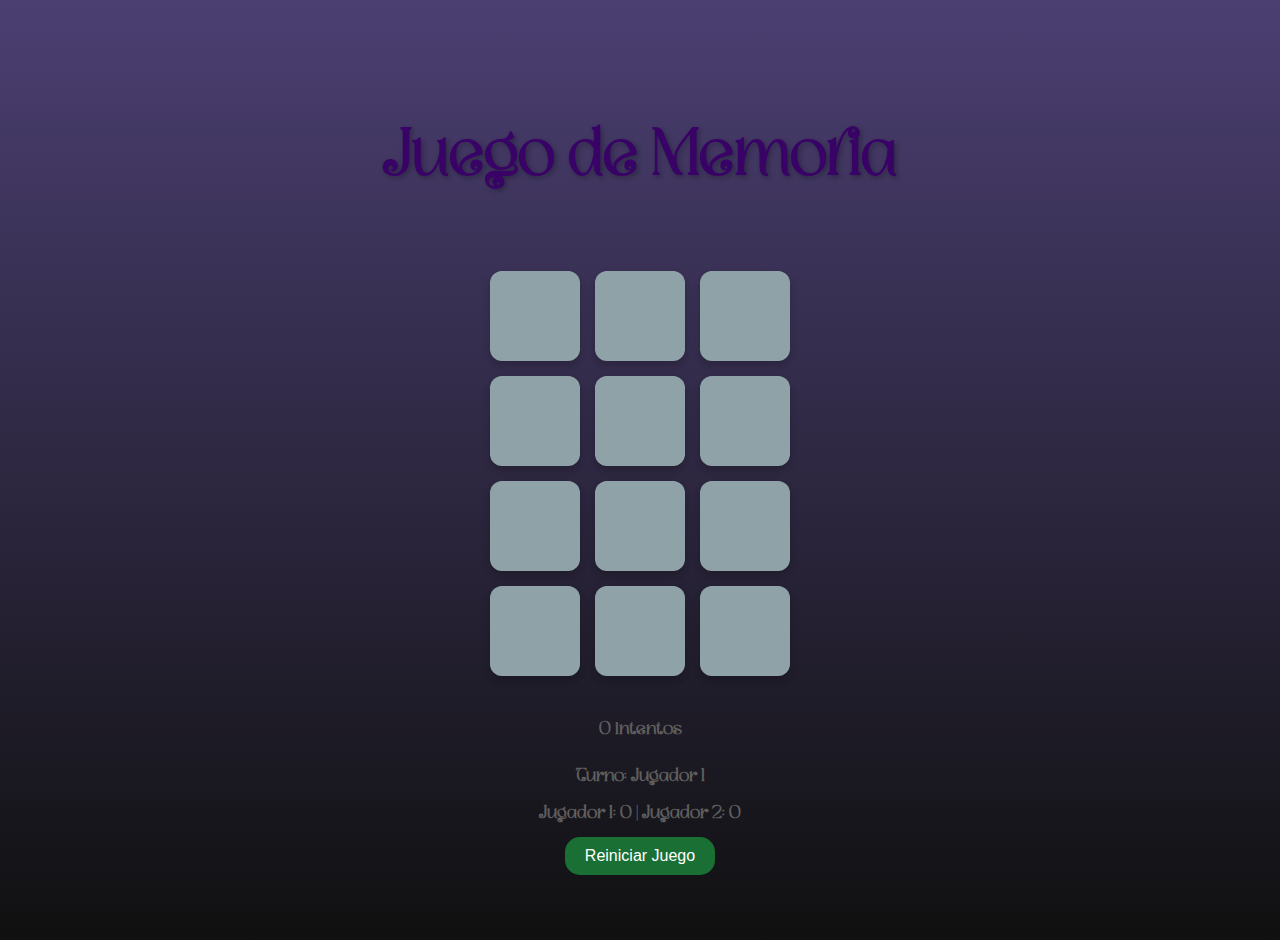
<file: ramaKarly/index.html>
<!DOCTYPE html>
<html lang="es">
<head>
  <meta charset="UTF-8" />
  <meta name="viewport" content="width=device-width, initial-scale=1.0" />
  <title>Juego de Memoria - 2 Jugadores</title>
  <link rel="stylesheet" href="style.css" />
</head>
<body>
  <h1>Juego de Memoria</h1>
  <div id="game"></div>
  <div id="stats">0 intentos</div>
  <div id="turn">Turno: Jugador 1</div>
  <div id="scores">
    <span>Jugador 1: <span id="score1">0</span></span> |
    <span>Jugador 2: <span id="score2">0</span></span>
  </div>
  <button id="reset-btn">Reiniciar Juego</button>
  <script src="script.js"></script>
</body>
</html>
</file>
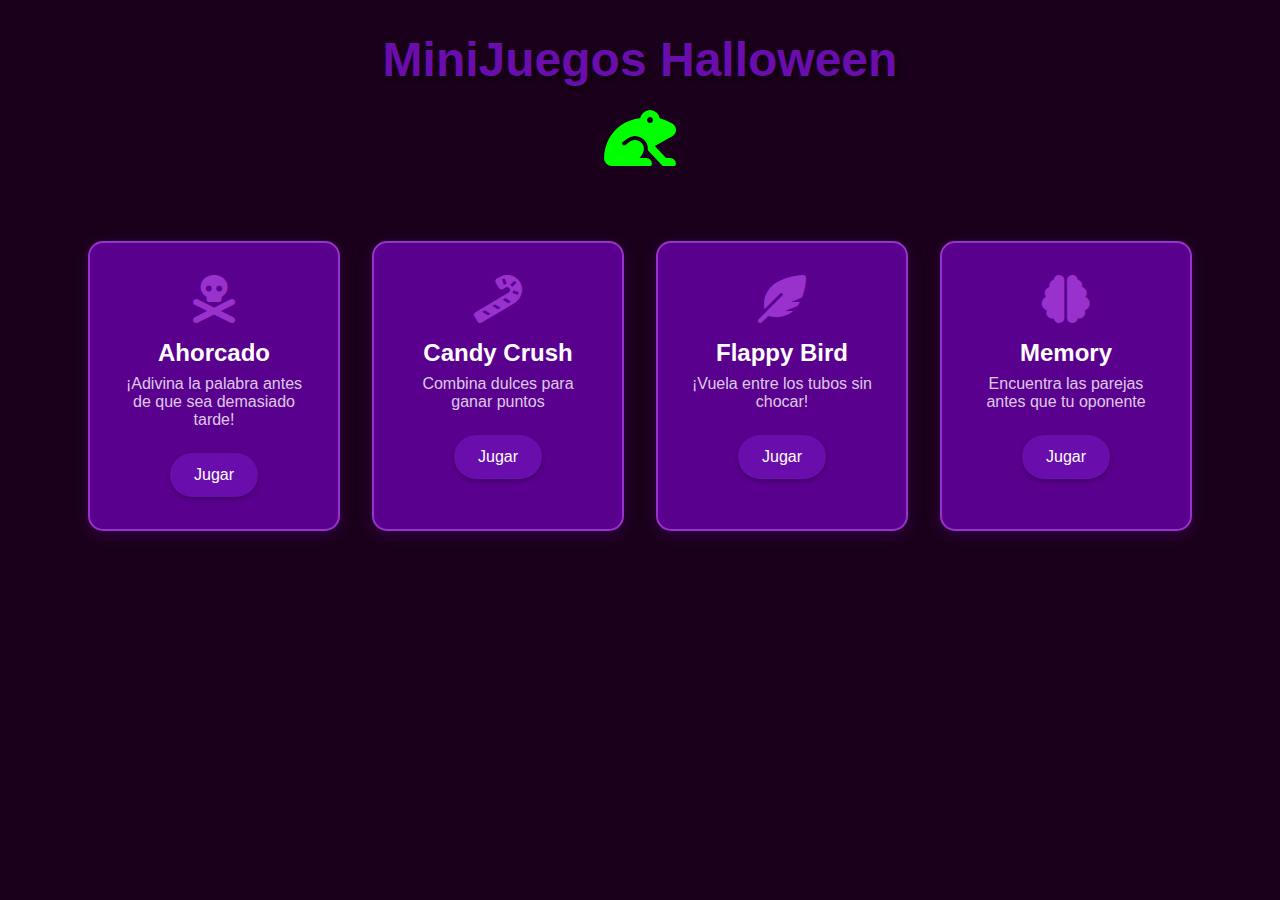
<file: ataroClon/Ataro1-main/index.html>
<!DOCTYPE html>
<html lang="es">
<head>
    <meta charset="UTF-8">
    <meta name="viewport" content="width=device-width, initial-scale=1.0">
    <title>MiniJuegos Halloween</title>
    <link rel="stylesheet" href="style.css">
    <link rel="stylesheet" href="https://cdnjs.cloudflare.com/ajax/libs/font-awesome/6.0.0/css/all.min.css">
</head>
<body>
    <div class="container">
        <header>
            <h1>MiniJuegos Halloween</h1>
            <div class="frog-icon">
                <i class="fas fa-frog"></i>
            </div>
        </header>
        
        <main>
            <div class="game-card" id="ahorcado">
                <i class="fas fa-skull-crossbones"></i>
                <h2>Ahorcado</h2>
                <p>¡Adivina la palabra antes de que sea demasiado tarde!</p>
                <button class="play-btn">Jugar</button>
            </div>

            <div class="game-card" id="candy-crush">
                <i class="fas fa-candy-cane"></i>
                <h2>Candy Crush</h2>
                <p>Combina dulces para ganar puntos</p>
                <button class="play-btn">Jugar</button>
            </div>

            <div class="game-card" id="flappy-bird">
                <i class="fas fa-feather-alt"></i>
                <h2>Flappy Bird</h2>
                <p>¡Vuela entre los tubos sin chocar!</p>
                <button class="play-btn">Jugar</button>
            </div>

            <div class="game-card" id="memory">
                <i class="fas fa-brain"></i>
                <h2>Memory</h2>
                <p>Encuentra las parejas antes que tu oponente</p>
                <button class="play-btn">Jugar</button>
            </div>
        </main>
    </div>
    <script src="script.js"></script>
</body>
</html>
</file>
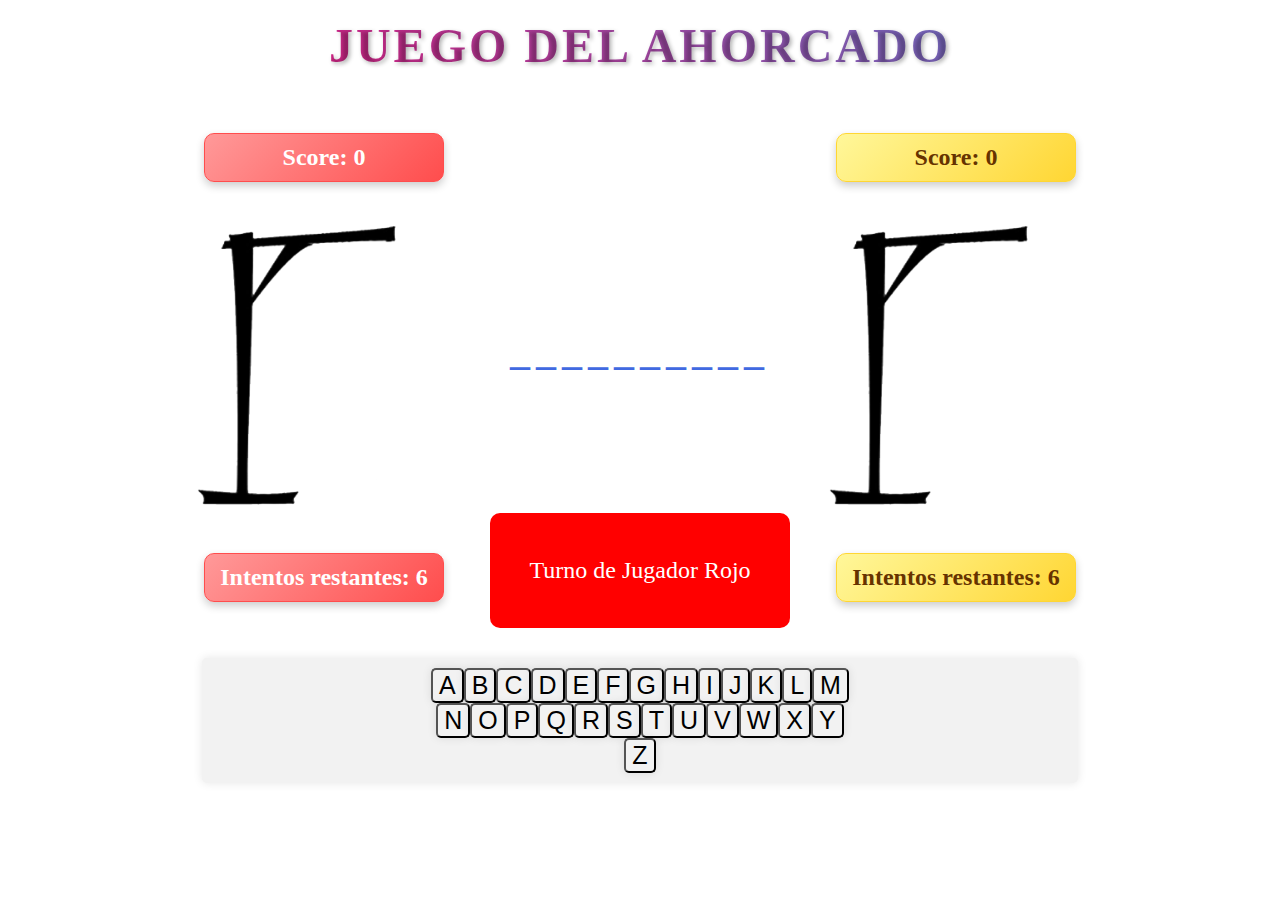
<file: Ahorcado.html>
<!DOCTYPE html>
<html lang="es">

<head>
  <meta charset="utf-8">
  <title>Ud.2 - Relacion de ejercicios 5</title>
  <link rel="stylesheet" href="estilo-ahoracado.css">
  <meta name="viewport" content="width=device-width, initial-scale=1.0">

</head>

<body>

  <div class="main-container">

    <h1 class="titulo">Juego del ahorcado</h1>
    <h1 id="msg-final"></h1>
    <h3 id="acierto"></h3>
    <div class="ahorcados">

      <div class="ahorcado1">
        <div class="scoreRojo">Score: 0</div>
        <picture>
          <img src="img/ahorcado_6.png" alt="" id="image6">
          <img src="img/ahorcado_5.png" alt="" id="image5">
          <img src="img/ahorcado_4.png" alt="" id="image4">
          <img src="img/ahorcado_3.png" alt="" id="image3">
          <img src="img/ahorcado_2.png" alt="" id="image2">
          <img src="img/ahorcado_1.png" alt="" id="image1">
          <img src="img/ahorcado_0.png" alt="" id="image0">
        </picture>
        <div class="intentosRojo">Intentos restantes: 6</div>
      </div>
      <div class="ahorcado2">
        <div class="scoreAmarillo">Score: 0</div>
        <picture>
          <img src="img/ahorcado_6.png" alt="" id="image6_1">
          <img src="img/ahorcado_5.png" alt="" id="image5_1">
          <img src="img/ahorcado_4.png" alt="" id="image4_1">
          <img src="img/ahorcado_3.png" alt="" id="image3_1">
          <img src="img/ahorcado_2.png" alt="" id="image2_1">
          <img src="img/ahorcado_1.png" alt="" id="image1_1">
          <img src="img/ahorcado_0.png" alt="" id="image0_1">
        </picture>
        <div class="intentosAmarillo">Intentos restantes: 6</div>
      </div>
      <h2 class="palabra" id="palabra"></h2>
    </div>
    <div id="turnPanel" class="turn-panel">
      <p id="turnText">Turno de Jugador 1</p>
    </div>
    <h2 class="palabra" id="palabra"></h2>
    <div class="flex-row" id="turnos">
    </div>



  </div>
  <div class="contenedor-flex">
    <div class="letrero">
      <div class="col">
        <div class="flex-row" id="abcdario"></div>
      </div>
      <div class="col"></div>
    </div>
  </div>
<!-- Panel modal para fin del juego -->
<div id="endGamePanel" class="modal">
  <div class="modal-content">
    <h2>Fin del Juego</h2>
    <p>El juego ha finalizado. Haz clic abajo para volver al inicio.</p>
    <button id="btnHome">Volver al inicio</button>
  </div>
</div>

  <script src="ahorcado.js"></script>
</body>

</html>
</file>
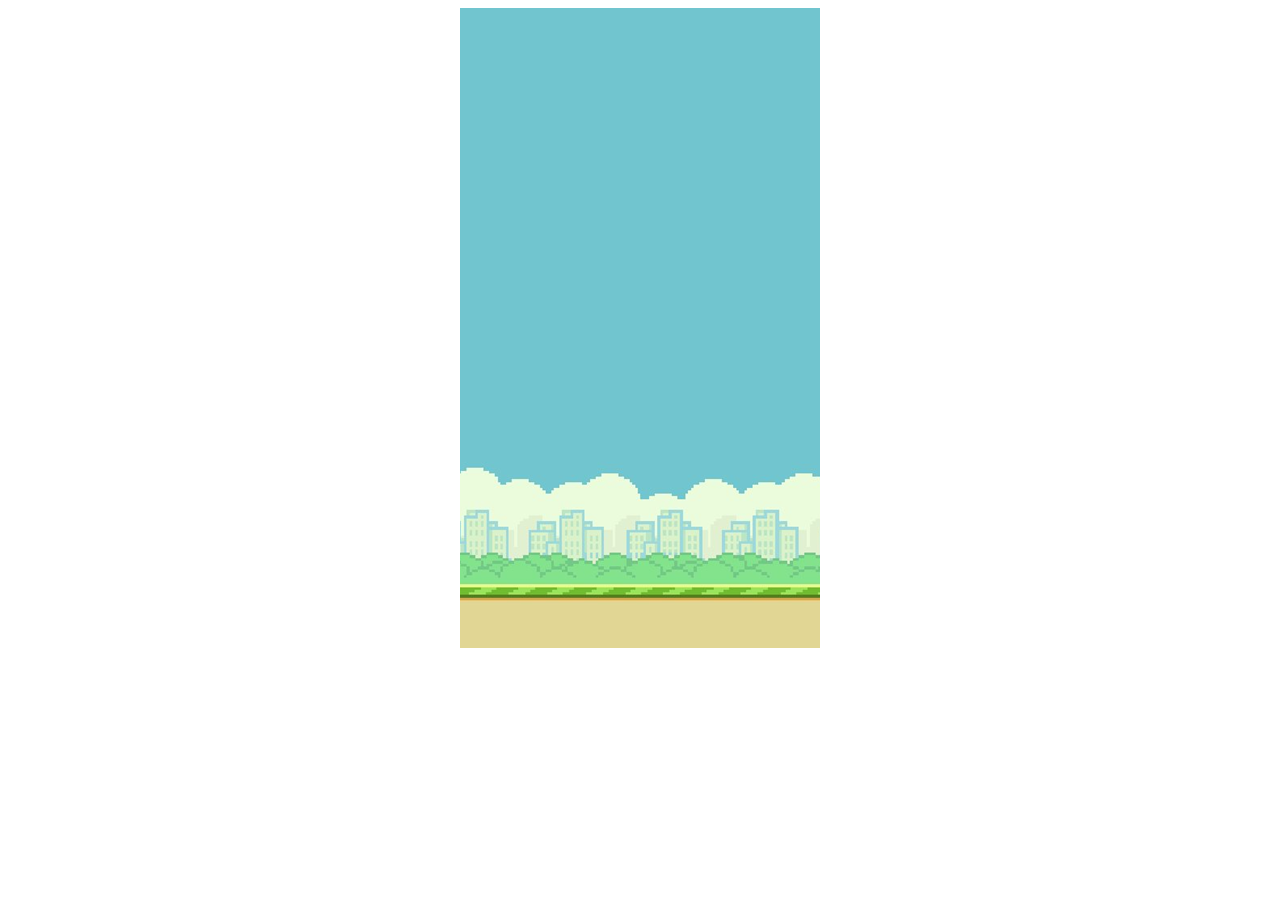
<file: fb/fb.html>
<!DOCTYPE html>
<html lang="en">
<head>
    <meta charset="UTF-8">
    <meta name="viewport" content="width=device-width, initial-scale=1.0">
    <title>FlappyMeiga</title>
    <link rel="stylesheet" href="fb.css">
    <script src="fb.js"></script>
</head>
<body>
    <canvas id="tablero"></canvas>
</body>
</html>
</file>
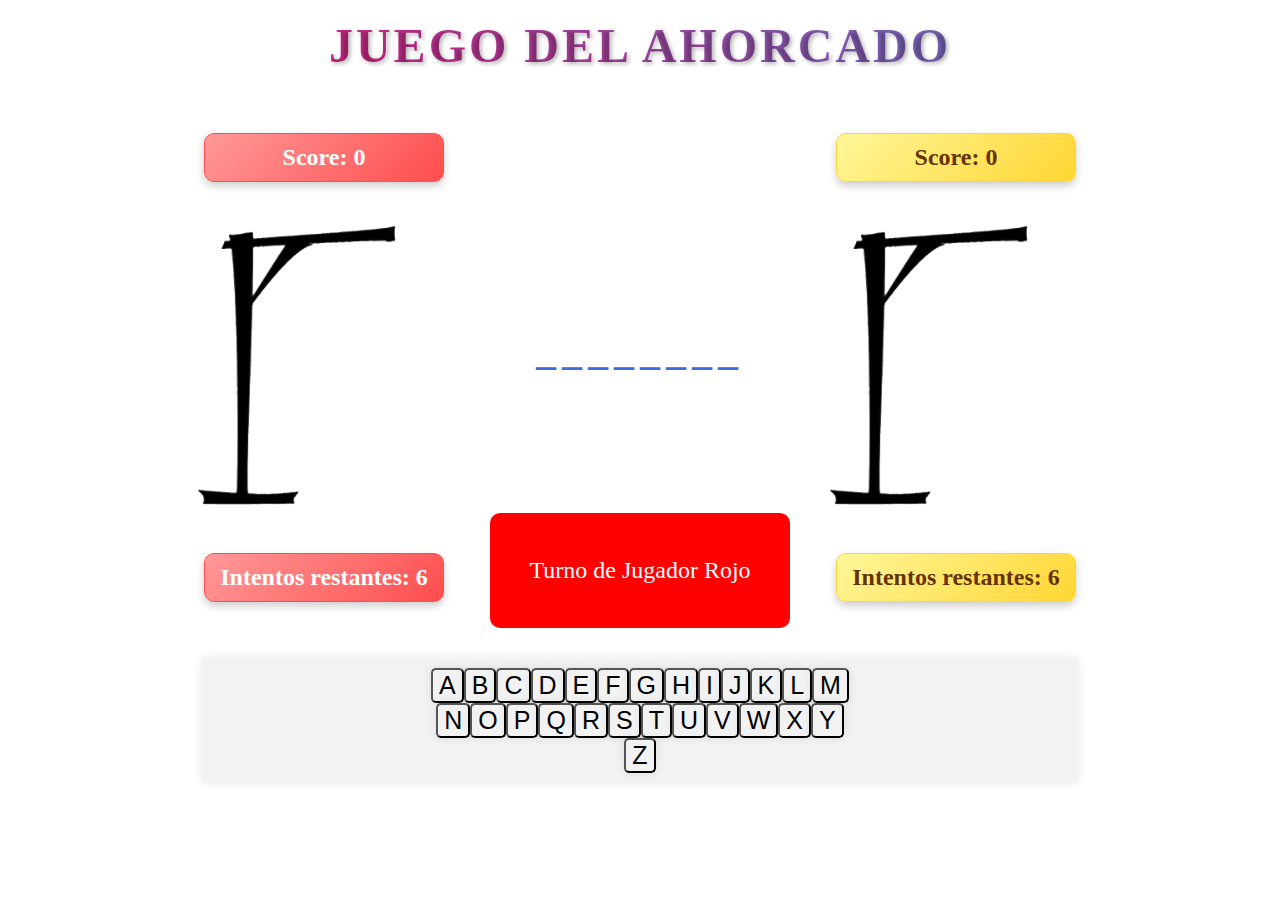
<file: ataroClon/Ataro1-main/Ahorcado.html>
<!DOCTYPE html>
<html lang="es">

<head>
  <meta charset="utf-8">
  <title>Ud.2 - Relacion de ejercicios 5</title>
  <link rel="stylesheet" href="estilo-ahoracado.css">
  <meta name="viewport" content="width=device-width, initial-scale=1.0">

</head>

<body>

  <div class="main-container">

    <h1 class="titulo">Juego del ahorcado</h1>
    <h1 id="msg-final"></h1>
    <h3 id="acierto"></h3>
    <div class="ahorcados">

      <div class="ahorcado1">
        <div class="scoreRojo">Score: 0</div>
        <picture>
          <img src="img/ahorcado_6.png" alt="" id="image6">
          <img src="img/ahorcado_5.png" alt="" id="image5">
          <img src="img/ahorcado_4.png" alt="" id="image4">
          <img src="img/ahorcado_3.png" alt="" id="image3">
          <img src="img/ahorcado_2.png" alt="" id="image2">
          <img src="img/ahorcado_1.png" alt="" id="image1">
          <img src="img/ahorcado_0.png" alt="" id="image0">
        </picture>
        <div class="intentosRojo">Intentos restantes: 6</div>
      </div>
      <div class="ahorcado2">
        <div class="scoreAmarillo">Score: 0</div>
        <picture>
          <img src="img/ahorcado_6.png" alt="" id="image6_1">
          <img src="img/ahorcado_5.png" alt="" id="image5_1">
          <img src="img/ahorcado_4.png" alt="" id="image4_1">
          <img src="img/ahorcado_3.png" alt="" id="image3_1">
          <img src="img/ahorcado_2.png" alt="" id="image2_1">
          <img src="img/ahorcado_1.png" alt="" id="image1_1">
          <img src="img/ahorcado_0.png" alt="" id="image0_1">
        </picture>
        <div class="intentosAmarillo">Intentos restantes: 6</div>
      </div>
      <h2 class="palabra" id="palabra"></h2>
    </div>
    <div id="turnPanel" class="turn-panel">
      <p id="turnText">Turno de Jugador 1</p>
    </div>
    <h2 class="palabra" id="palabra"></h2>
    <div class="flex-row" id="turnos">
    </div>



  </div>
  <div class="contenedor-flex">
    <div class="letrero">
      <div class="col">
        <div class="flex-row" id="abcdario"></div>
      </div>
      <div class="col"></div>
    </div>
  </div>
<!-- Panel modal para fin del juego -->
<div id="endGamePanel" class="modal">
  <div class="modal-content">
    <h2>Fin del Juego</h2>
    <p>El juego ha finalizado. Haz clic abajo para volver al inicio.</p>
    <button id="btnHome">Volver al inicio</button>
  </div>
</div>

  <script src="ahorcado.js"></script>
</body>

</html>
</file>
<file: ramaKarly/style.css>
/* Aplicar la fuente personalizada */
@font-face {
   font-family: 'milven';
   src: url('fonts/milven/Milven-Regular.otf') format('opentype');
}

/* Fondo general más suave */
body {
   font-family: 'milven', sans-serif;
   background-color: #f0f8f8; /* Color pastel suave */
   display: flex;
   flex-direction: column;
   justify-content: center;
   align-items: center;
   height: 100vh;
   margin: 0;
   padding: 20px;
   background-image: url('images/fondo_luna.png'); /* Agregar un fondo suave de luna o estrellas */
   background-size: cover;
   background: linear-gradient(to bottom, #4B3F72, #101010);


}

/* Estilo para las cartas */
#game {
   display: grid;
   grid-template-columns: repeat(3, 1fr);
   gap: 15px;
   max-width: 350px;
   margin: 20px auto;
}

/* Estilo de las cartas */
.card {
   width: 90px;
   height: 90px;
   position: relative;
   perspective: 1000px;
   cursor: pointer;
   border-radius: 15px; /* Bordes redondeados */
   box-shadow: 0 4px 10px rgba(0, 0, 0, 0.1); /* Sombra suave */
   background-color: #ecf8e1; /* Fondo pastel suave */
}

/* A la carta se le da color y animaciones */
.card img {
   width: 100%;
   height: 100%;
   object-fit: cover;
   border-radius: 300px; /* Bordes redondeados */
   transition: transform 0.6s ease;
}


.back, .face {
   position: absolute;
   width: 100%;
   height: 100%;
   backface-visibility: hidden;
   display: flex;
   justify-content: center;
   align-items: center;
   border-radius: 12px;
   transition: transform 0.6s ease-in-out;
   box-shadow: 0 4px 6px rgba(0, 0, 0, 0.1);
}


.back {
   background-color: #8fa2a8; 
   transform: rotateY(0deg);
}


.face {
   background-color: #ccffb8; 
   transform: rotateY(180deg);
}


.card.active .back {
   transform: rotateY(180deg);
}

.card.active .face {
   transform: rotateY(360deg);
}


#stats {
   margin: 20px 0;
   font-size: 18px;
   font-weight: bold;
   color: #5f5f5f;
}

#turn, #scores {
   font-size: 18px;
   margin-bottom: 10px;
   font-weight: bold;
   color: #5f5f5f;
}

#reset-btn {
   padding: 10px 20px;
   background-color: #1a7034;
   color: white;
   border: none;
   border-radius: 15px;
   cursor: pointer;
   font-size: 16px;
   transition: background-color 0.3s;
}


#reset-btn:hover {
   background-color: #550555;
   color: #ede2f5;
}

h1 {
   font-family: 'milven', sans-serif;
   font-size: 65px;
   color: #390266;
   text-shadow: 2px 2px 5px rgba(0, 0, 0, 0.3);
}

h2, h3, p {
   font-family: 'milven', sans-serif;
   font-size: 16px;
   color: #5f5f5f;
   text-shadow: 1px 1px 3px rgba(0, 0, 0, 0.1);
}

.card img:hover {
   transform: scale(1.05);
   filter: brightness(1.2);
}

/*para que tiemble*/
@keyframes shake {
   0% { transform: translateX(0); }
   25% { transform: translateX(-5px); }
   50% { transform: translateX(5px); }
   75% { transform: translateX(-5px); }
   100% { transform: translateX(0); }
}
 

.shake {
   animation: shake 0.5s ease-in-out;
}
</file>
<file: ataroClon/Ataro1-main/style.css>
:root {
    --primary-color: #6a0dad;
    --secondary-color: #9932cc;
    --background-color: #1a001a;
    --text-color: #ffffff;
    --card-hover: #8b008b;
}

* {
    margin: 0;
    padding: 0;
    box-sizing: border-box;
}

body {
    font-family: 'Arial', sans-serif;
    background-color: var(--background-color);
    color: var(--text-color);
    min-height: 100vh;
}

.container {
    max-width: 1200px;
    margin: 0 auto;
    padding: 2rem;
}

header {
    text-align: center;
    margin-bottom: 3rem;
}

h1 {
    font-size: 3rem;
    color: var(--primary-color);
    text-shadow: 2px 2px 4px rgba(0, 0, 0, 0.5);
    margin-bottom: 1rem;
}

.frog-icon {
    font-size: 4rem;
    color: #00ff00;
    margin-bottom: 2rem;
}

main {
    display: grid;
    grid-template-columns: repeat(auto-fit, minmax(250px, 1fr));
    gap: 2rem;
    padding: 1rem;
}

.game-card {
    background: rgba(106, 0, 173, 0.8);
    border-radius: 15px;
    padding: 2rem;
    text-align: center;
    transition: transform 0.3s ease, box-shadow 0.3s ease;
    border: 2px solid var(--secondary-color);
    box-shadow: 0 4px 15px rgba(106, 0, 173, 0.3);
}

.game-card:hover {
    transform: translateY(-5px);
    box-shadow: 0 8px 25px rgba(106, 0, 173, 0.4);
}

.game-card i {
    font-size: 3rem;
    margin-bottom: 1rem;
    color: var(--secondary-color);
}

.game-card h2 {
    font-size: 1.5rem;
    margin-bottom: 0.5rem;
    color: var(--text-color);
}

.game-card p {
    color: rgba(255, 255, 255, 0.8);
    margin-bottom: 1.5rem;
}

.play-btn {
    background-color: var(--primary-color);
    color: var(--text-color);
    border: none;
    padding: 0.8rem 1.5rem;
    border-radius: 25px;
    font-size: 1rem;
    cursor: pointer;
    transition: background-color 0.3s ease;
    box-shadow: 0 2px 5px rgba(0, 0, 0, 0.3);
}

.play-btn:hover {
    background-color: var(--card-hover);
    transform: scale(1.05);
}

@media (max-width: 768px) {
    .container {
        padding: 1rem;
    }
    
    h1 {
        font-size: 2rem;
    }
    
    .frog-icon {
        font-size: 3rem;
    }
    
    .game-card {
        padding: 1.5rem;
    }
}
</file>
<file: estilo-ahoracado.css>
* {
  box-sizing: border-box;
}


h1.titulo {
  margin: 0px auto 20px auto;
  text-align: center;
  font-family: Cambria, Cochin, Georgia, "Times New Roman", Times, serif;
  font-size: 3rem;              /* Tamaño mayor para resaltar */
  text-transform: uppercase;    /* Mayúsculas */
  letter-spacing: 3px;          /* Espaciado entre letras */
  background: linear-gradient(45deg, #f06, #4a90e2);
  -webkit-background-clip: text;
  -webkit-text-fill-color: transparent;
  text-shadow: 2px 2px 4px rgba(0,0,0,0.3);
  padding: 10px 0;
}

h1#msg-final {
  text-align: center;
  color: crimson;
  transition: all .5s ease;
  transform: scale(0);
  min-height: 50px;
  margin-bottom: 0;
}
.zoom-in {
  transform: scale(1) !important;
}
#acierto {
  text-align: center;
  min-height: 24px;
  transform: scale(0);
}
.acierto {
  animation: zoomInOut 1s ease;
  font-size: 50px;
}
.rojo {
  color: red;
}
.verde {
  color: green;
}
@keyframes zoomInOut {
  0% { transform: scale(0); }
  50% { transform: scale(1); }
  70% { transform: scale(1); }
  100% { transform: scale(0); }
}
h2.palabra {
  margin: 0 auto 25px auto;
  text-align: center;
  color: royalblue;
  text-transform: uppercase;
  letter-spacing: 6px;
  position: absolute;
  font-size: 40px;
}
.ahorcados {
  width: 100%;       /* o el ancho que prefieras */
  align-items: center; /* centra el contenido verticalmente */
  display: flex;
  justify-content: space-evenly;
  margin-top: -2%;

}

.ahorcado1, 
.ahorcado2 {
  position: relative;
  width: 300px; /* Ancho según tus imágenes */
  height: 300px; /* Altura según tus imágenes */
  margin: 0 auto;
}
.scoreRojo,
.scoreAmarillo {
  font-size: 1.5rem;
  font-weight: bold;
  text-align: center;
  width: 80%;
  padding: 10px 0;
  position: absolute;
  top: -80px;          /* Posición vertical, ajústalo según necesites */
  left: 50%;
  transform: translateX(-50%);
  z-index: 10;
  border-radius: 10px;  /* Bordes redondeados */
  box-shadow: 0 4px 8px rgba(0, 0, 0, 0.2);  /* Sombra sutil */
}

.scoreRojo {
  background: linear-gradient(135deg, #ff9999, #ff4d4d);
  color: white;
  border: 1px solid #ff4d4d;
}

.scoreAmarillo {
  background: linear-gradient(135deg, #fff79a, #ffd633);
  color: #663300;
  border: 1px solid #ffd633;
}
.intentosRojo,
.intentosAmarillo {
  font-size: 1.5rem;
  font-weight: bold;
  text-align: center;
  width: 80%;
  padding: 10px 0;
  position: absolute;
  top: 340px;          /* Posición vertical, ajústalo según necesites */
  left: 50%;
  transform: translateX(-50%);
  z-index: 10;
  border-radius: 10px;  /* Bordes redondeados */
  box-shadow: 0 4px 8px rgba(0, 0, 0, 0.2);  /* Sombra sutil */

}
.intentosRojo {
  background: linear-gradient(135deg, #ff9999, #ff4d4d);
  color: white;
  border: 1px solid #ff4d4d;
}
.intentosAmarillo {
  background: linear-gradient(135deg, #fff79a, #ffd633);
  color: #663300;
  border: 1px solid #ffd633;
}

.col {
  width: 50%;
  text-align: center;
}
#turnos h3 {
  margin: auto;
}
h3{
  text-align: center;
  font-family: Cambria, Cochin, Georgia, Times, Times New Roman, serif;
  color: #333;
  font-size: 20px;
  margin-bottom: 10px;
  padding: 10px;
  margin-top: 50px;
}
h3 span {
   color: orangered;
}
.letra:disabled {
  color:rgba(255, 0, 0, 0.5);
}
picture {
  display: block;
  position: relative;
  width: 100%;
  height: 100%;
}
picture img {
  position: absolute;
  left: 50%;
  transform: translateX(-50%);
  height: 100%;
  width: auto;
  top: 0;
}
#image5, #image4, #image3,
#image2, #image1, #image0 {
  opacity: 0;
  transition: opacity .3s ease;
}
#image5_1, #image4_1, #image3_1,
#image2_1, #image1_1, #image0_1 {
  opacity: 0;
  transition: opacity .3s ease;
}
.fade-in {
  opacity: 1 !important;
}
.encuadre {
  border: 2px dashed crimson;
  padding: 3px 2px 2px 6px;
}
.contenedor-flex {
  display: flex;
  justify-content: center; /* Centrado horizontal */
}


.letrero{
  background-color: #f2f2f2;
  border-radius: 5px;
  padding: 10px;
  margin: 20px auto;
  text-align: center;
  font-size: 18px;
  color: #333;
  box-shadow: 0px 0px 10px rgba(0,0,0,0.1);
  display: flex;
  justify-content: center;
  align-items: center;
  flex-direction: column;
} 
.letras{
  background-color: #f2f2f2;
  border-radius: 5px;
  font-size: 25px;
  box-shadow: 0px 0px 10px rgba(0,0,0,0.1);
}

.turn-panel {
  position: relative; /* Cambiamos a posicionamiento relativo */
  margin: 0px auto 10px; /* 400px de margen superior + centrado horizontal */
  width: 300px;
  padding: 20px;
  background-color: rgba(0, 0, 0, 0.8);
  border-radius: 10px;
  text-align: center;
  z-index: 999;
  opacity: 0;
  transition: opacity 0.5s ease;
}

.turn-panel.show {
  opacity: 1;
}
.turn-panel p {
  color: #fff;
  font-size: 1.5rem;
}


@keyframes slideDown {
  from {
    transform: translateY(-50px);
    opacity: 0;
  }
  to {
    transform: translateY(0);
    opacity: 1;
  }
}
/* Fondo del modal que cubre toda la pantalla */
.modal {
  position: fixed;
  top: 0;
  left: 0;
  width: 100%;
  height: 100%;
  background: rgba(0, 0, 0, 0.5); /* Fondo oscuro semitransparente */
  display: none; /* Oculto por defecto */
  align-items: center;  /* Centrado verticalmente */
  justify-content: center;  /* Centrado horizontalmente */
  z-index: 1000;
}

/* Clase para mostrar el modal */
.modal.show {
  display: flex;
}

/* Contenido del modal */
.modal-content {
  background: #fff;
  padding: 20px 30px;
  border-radius: 10px;
  text-align: center;
  box-shadow: 0 4px 8px rgba(0, 0, 0, 0.2);
}

/* Estilos para el botón */
.modal-content button {
  margin-top: 20px;
  padding: 10px 20px;
  background-color: #007BFF;
  border: none;
  border-radius: 5px;
  color: #fff;
  font-size: 1rem;
  cursor: pointer;
  transition: background-color 0.3s ease;
}

.modal-content button:hover {
  background-color: #0056b3;
}
</file>
<file: fb/fb.css>
body{
    font-family: 'Courier New', Courier, monospace;
    text-align: center;
    
}

#tablero{
    background-color: black;
    background-image: url("../assets/imagenes/FB/flappybirdbg.png") ;
}
</file>
<file: ataroClon/Ataro1-main/estilo-ahoracado.css>
* {
  box-sizing: border-box;
}


h1.titulo {
  margin: 0px auto 20px auto;
  text-align: center;
  font-family: Cambria, Cochin, Georgia, "Times New Roman", Times, serif;
  font-size: 3rem;              /* Tamaño mayor para resaltar */
  text-transform: uppercase;    /* Mayúsculas */
  letter-spacing: 3px;          /* Espaciado entre letras */
  background: linear-gradient(45deg, #f06, #4a90e2);
  -webkit-background-clip: text;
  -webkit-text-fill-color: transparent;
  text-shadow: 2px 2px 4px rgba(0,0,0,0.3);
  padding: 10px 0;
}

h1#msg-final {
  text-align: center;
  color: crimson;
  transition: all .5s ease;
  transform: scale(0);
  min-height: 50px;
  margin-bottom: 0;
}
.zoom-in {
  transform: scale(1) !important;
}
#acierto {
  text-align: center;
  min-height: 24px;
  transform: scale(0);
}
.acierto {
  animation: zoomInOut 1s ease;
  font-size: 50px;
}
.rojo {
  color: red;
}
.verde {
  color: green;
}
@keyframes zoomInOut {
  0% { transform: scale(0); }
  50% { transform: scale(1); }
  70% { transform: scale(1); }
  100% { transform: scale(0); }
}
h2.palabra {
  margin: 0 auto 25px auto;
  text-align: center;
  color: royalblue;
  text-transform: uppercase;
  letter-spacing: 6px;
  position: absolute;
  font-size: 40px;
}
.ahorcados {
  width: 100%;       /* o el ancho que prefieras */
  align-items: center; /* centra el contenido verticalmente */
  display: flex;
  justify-content: space-evenly;
  margin-top: -2%;

}

.ahorcado1, 
.ahorcado2 {
  position: relative;
  width: 300px; /* Ancho según tus imágenes */
  height: 300px; /* Altura según tus imágenes */
  margin: 0 auto;
}
.scoreRojo,
.scoreAmarillo {
  font-size: 1.5rem;
  font-weight: bold;
  text-align: center;
  width: 80%;
  padding: 10px 0;
  position: absolute;
  top: -80px;          /* Posición vertical, ajústalo según necesites */
  left: 50%;
  transform: translateX(-50%);
  z-index: 10;
  border-radius: 10px;  /* Bordes redondeados */
  box-shadow: 0 4px 8px rgba(0, 0, 0, 0.2);  /* Sombra sutil */
}

.scoreRojo {
  background: linear-gradient(135deg, #ff9999, #ff4d4d);
  color: white;
  border: 1px solid #ff4d4d;
}

.scoreAmarillo {
  background: linear-gradient(135deg, #fff79a, #ffd633);
  color: #663300;
  border: 1px solid #ffd633;
}
.intentosRojo,
.intentosAmarillo {
  font-size: 1.5rem;
  font-weight: bold;
  text-align: center;
  width: 80%;
  padding: 10px 0;
  position: absolute;
  top: 340px;          /* Posición vertical, ajústalo según necesites */
  left: 50%;
  transform: translateX(-50%);
  z-index: 10;
  border-radius: 10px;  /* Bordes redondeados */
  box-shadow: 0 4px 8px rgba(0, 0, 0, 0.2);  /* Sombra sutil */

}
.intentosRojo {
  background: linear-gradient(135deg, #ff9999, #ff4d4d);
  color: white;
  border: 1px solid #ff4d4d;
}
.intentosAmarillo {
  background: linear-gradient(135deg, #fff79a, #ffd633);
  color: #663300;
  border: 1px solid #ffd633;
}

.col {
  width: 50%;
  text-align: center;
}
#turnos h3 {
  margin: auto;
}
h3{
  text-align: center;
  font-family: Cambria, Cochin, Georgia, Times, Times New Roman, serif;
  color: #333;
  font-size: 20px;
  margin-bottom: 10px;
  padding: 10px;
  margin-top: 50px;
}
h3 span {
   color: orangered;
}
.letra:disabled {
  color:rgba(255, 0, 0, 0.5);
}
picture {
  display: block;
  position: relative;
  width: 100%;
  height: 100%;
}
picture img {
  position: absolute;
  left: 50%;
  transform: translateX(-50%);
  height: 100%;
  width: auto;
  top: 0;
}
#image5, #image4, #image3,
#image2, #image1, #image0 {
  opacity: 0;
  transition: opacity .3s ease;
}
#image5_1, #image4_1, #image3_1,
#image2_1, #image1_1, #image0_1 {
  opacity: 0;
  transition: opacity .3s ease;
}
.fade-in {
  opacity: 1 !important;
}
.encuadre {
  border: 2px dashed crimson;
  padding: 3px 2px 2px 6px;
}
.contenedor-flex {
  display: flex;
  justify-content: center; /* Centrado horizontal */
}


.letrero{
  background-color: #f2f2f2;
  border-radius: 5px;
  padding: 10px;
  margin: 20px auto;
  text-align: center;
  font-size: 18px;
  color: #333;
  box-shadow: 0px 0px 10px rgba(0,0,0,0.1);
  display: flex;
  justify-content: center;
  align-items: center;
  flex-direction: column;
} 
.letras{
  background-color: #f2f2f2;
  border-radius: 5px;
  font-size: 25px;
  box-shadow: 0px 0px 10px rgba(0,0,0,0.1);
}

.turn-panel {
  position: relative; /* Cambiamos a posicionamiento relativo */
  margin: 0px auto 10px; /* 400px de margen superior + centrado horizontal */
  width: 300px;
  padding: 20px;
  background-color: rgba(0, 0, 0, 0.8);
  border-radius: 10px;
  text-align: center;
  z-index: 999;
  opacity: 0;
  transition: opacity 0.5s ease;
}

.turn-panel.show {
  opacity: 1;
}
.turn-panel p {
  color: #fff;
  font-size: 1.5rem;
}


@keyframes slideDown {
  from {
    transform: translateY(-50px);
    opacity: 0;
  }
  to {
    transform: translateY(0);
    opacity: 1;
  }
}
/* Fondo del modal que cubre toda la pantalla */
.modal {
  position: fixed;
  top: 0;
  left: 0;
  width: 100%;
  height: 100%;
  background: rgba(0, 0, 0, 0.5); /* Fondo oscuro semitransparente */
  display: none; /* Oculto por defecto */
  align-items: center;  /* Centrado verticalmente */
  justify-content: center;  /* Centrado horizontalmente */
  z-index: 1000;
}

/* Clase para mostrar el modal */
.modal.show {
  display: flex;
}

/* Contenido del modal */
.modal-content {
  background: #fff;
  padding: 20px 30px;
  border-radius: 10px;
  text-align: center;
  box-shadow: 0 4px 8px rgba(0, 0, 0, 0.2);
}

/* Estilos para el botón */
.modal-content button {
  margin-top: 20px;
  padding: 10px 20px;
  background-color: #007BFF;
  border: none;
  border-radius: 5px;
  color: #fff;
  font-size: 1rem;
  cursor: pointer;
  transition: background-color 0.3s ease;
}

.modal-content button:hover {
  background-color: #0056b3;
}
</file>
